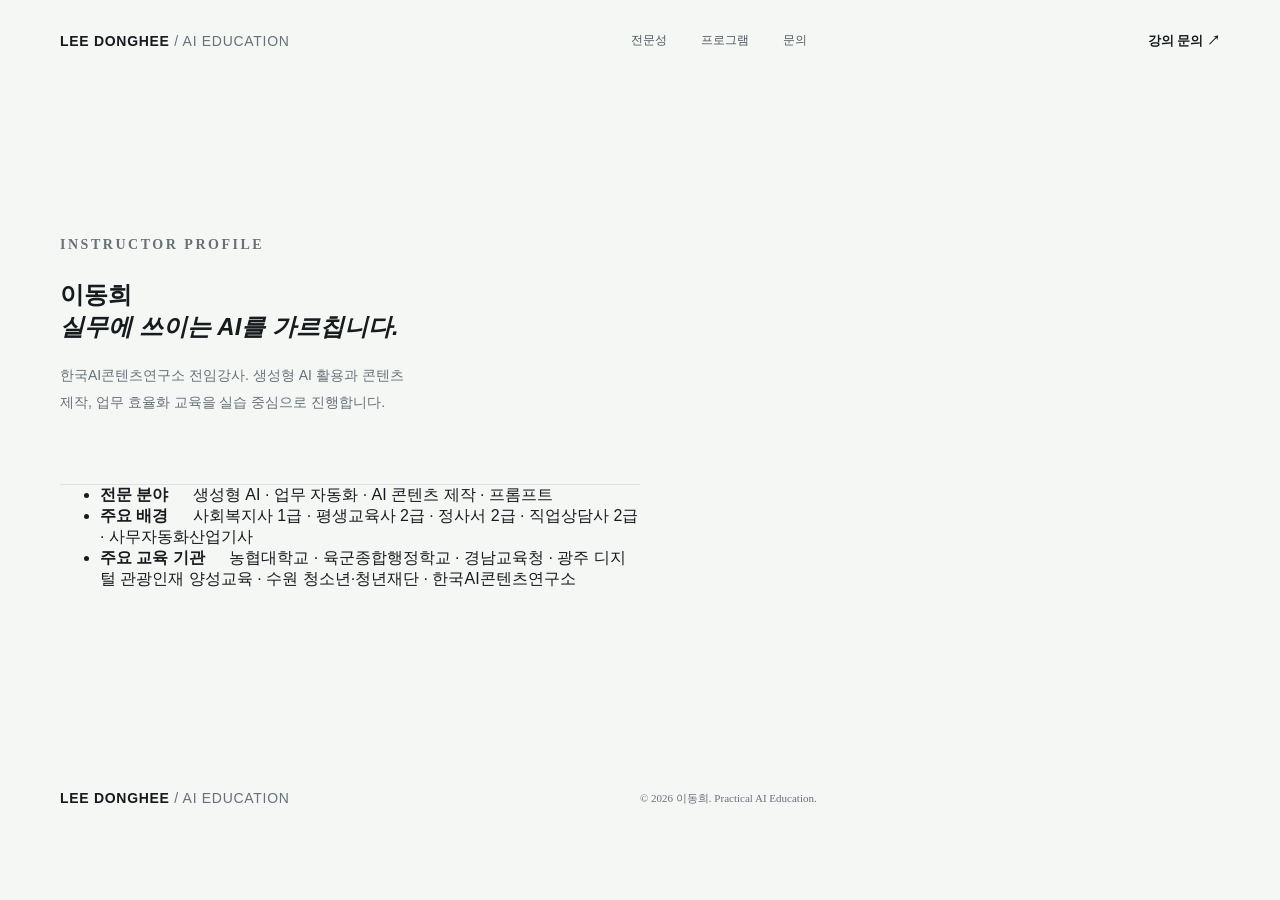
<file: about/index.html>
<!doctype html><html lang="ko"><head><meta charset="UTF-8"><meta name="viewport" content="width=device-width,initial-scale=1"><title>강사 소개 | 이동희 ㅣ Practical AI Education</title><meta name="description" content="생성형 AI 실무교육 강사 이동희의 전문 분야, 교육 배경, 주요 자격과 출강 기관을 소개합니다."><link rel="canonical" href="https://rainyjayldh.vercel.app/about/"><meta property="og:title" content="강사 소개 | 이동희 ㅣ Practical AI Education"><meta property="og:description" content="생성형 AI 실무교육 강사 이동희의 전문성과 교육 배경"><meta property="og:url" content="https://rainyjayldh.vercel.app/about/"><meta property="og:type" content="profile"><script type="application/ld+json">{"@context":"https://schema.org","@type":"Person","name":"이동희","jobTitle":"전임강사","url":"https://rainyjayldh.vercel.app/about/","affiliation":{"@type":"Organization","name":"한국AI콘텐츠연구소","url":"https://hanconyeon.com/"},"knowsAbout":["생성형AI강의","업무자동화","AI콘텐츠제작","실시간피드백"],"sameAs":["https://blog.naver.com/rainyjay4s","https://www.youtube.com/@Rainyjay4s","https://www.instagram.com/Rainyjay4s/"]}</script><link rel="stylesheet" href="../styles.css"></head><body><header class="site-header"><a class="brand" href="../">LEE DONGHEE <span>/ AI EDUCATION</span></a><nav class="nav"><a href="../about/">전문성</a><a href="../programs/">프로그램</a><a href="../contact/">문의</a></nav><a class="header-cta" href="../contact/">강의 문의 ↗</a></header><main><section class="section shell"><div class="intro"><p class="eyebrow">INSTRUCTOR PROFILE</p><h1><span itemprop="name">이동희</span><br><em>실무에 쓰이는 AI를 가르칩니다.</em></h1><p>한국AI콘텐츠연구소 전임강사. 생성형 AI 활용과 콘텐츠 제작, 업무 효율화 교육을 실습 중심으로 진행합니다.</p></div><ul class="profile-lines"><li><b>전문 분야</b> 생성형 AI · 업무 자동화 · AI 콘텐츠 제작 · 프롬프트</li><li><b>주요 배경</b> 사회복지사 1급 · 평생교육사 2급 · 정사서 2급 · 직업상담사 2급 · 사무자동화산업기사</li><li><b>주요 교육 기관</b> 농협대학교 · 육군종합행정학교 · 경남교육청 · 광주 디지털 관광인재 양성교육 · 수원 청소년·청년재단 · 한국AI콘텐츠연구소</li></ul></section></main><footer class="footer shell"><div class="brand">LEE DONGHEE <span>/ AI EDUCATION</span></div><p>© 2026 이동희. Practical AI Education.</p></footer></body></html>
</file>
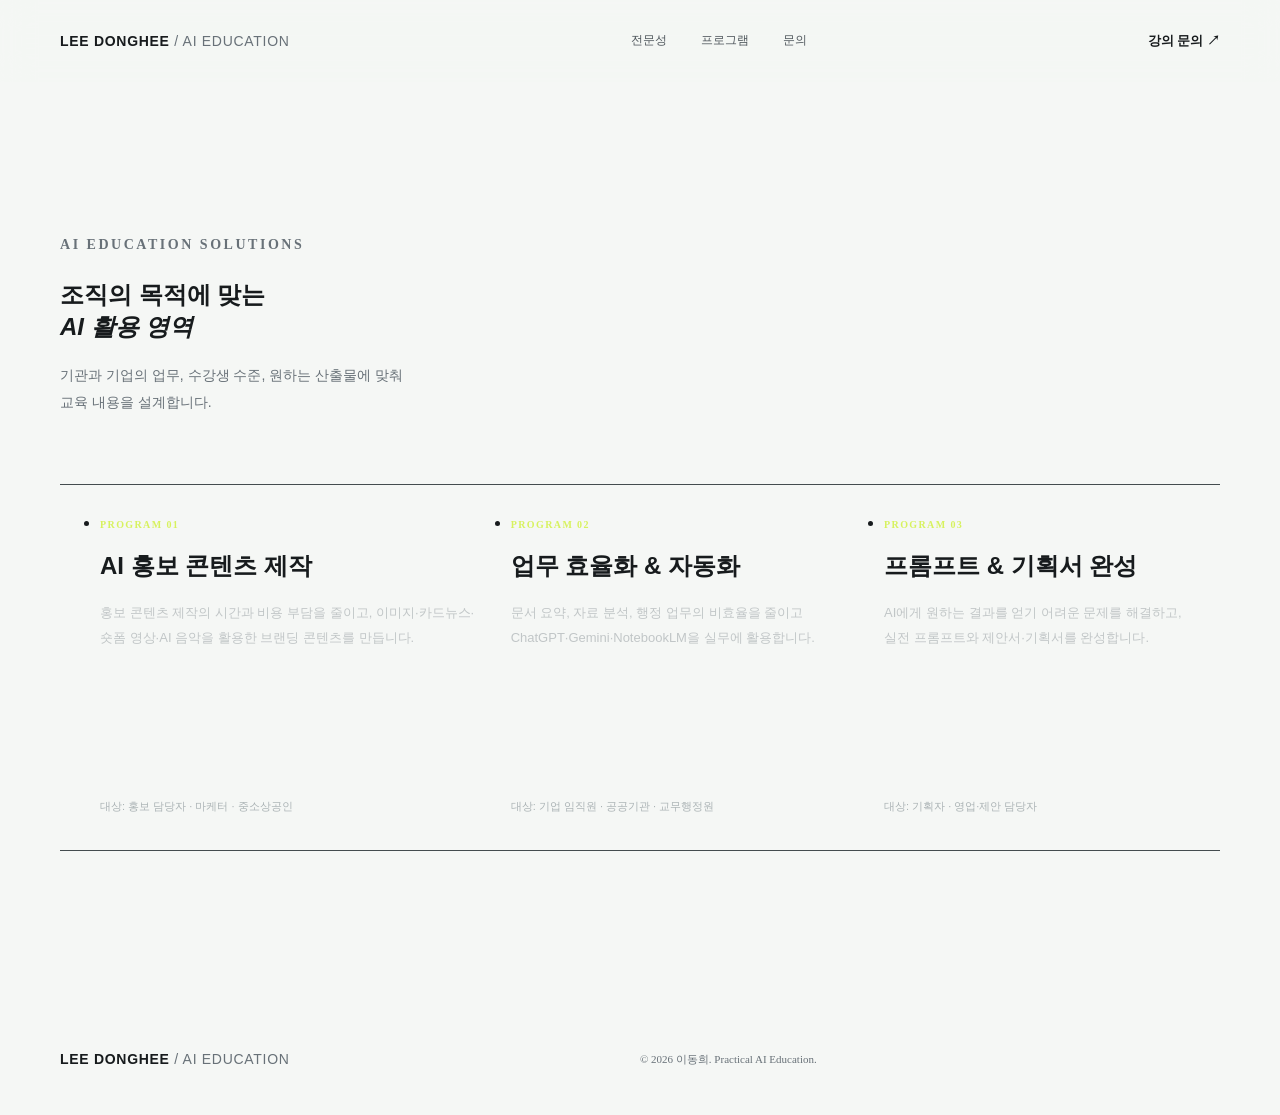
<file: programs/index.html>
<!doctype html><html lang="ko"><head><meta charset="UTF-8"><meta name="viewport" content="width=device-width,initial-scale=1"><title>교육 프로그램 | 이동희 ㅣ Practical AI Education</title><meta name="description" content="기관과 기업의 목적에 맞춘 AI 홍보 콘텐츠 제작, 업무 효율화·자동화, 프롬프트·기획서 완성 교육 프로그램입니다."><link rel="canonical" href="https://rainyjayldh.vercel.app/programs/"><meta property="og:title" content="교육 프로그램 | 이동희 ㅣ Practical AI Education"><meta property="og:description" content="기관과 기업의 목적에 맞춘 실전 AI 교육 프로그램"><meta property="og:url" content="https://rainyjayldh.vercel.app/programs/"><meta property="og:type" content="website"><script type="application/ld+json">[{"@context":"https://schema.org","@type":"Course","name":"AI 홍보 콘텐츠 제작","description":"이미지·카드뉴스·숏폼 영상·AI 음악을 활용한 브랜딩 콘텐츠 제작 실습","provider":{"@type":"Person","name":"이동희","url":"https://rainyjayldh.vercel.app/about/"}},{"@context":"https://schema.org","@type":"Course","name":"직장인 AI 업무 효율화 및 자동화","description":"ChatGPT, Google Gemini, NotebookLM을 활용한 문서 요약·자료 분석·행정 업무 실습","provider":{"@type":"Person","name":"이동희","url":"https://rainyjayldh.vercel.app/about/"}},{"@context":"https://schema.org","@type":"Course","name":"실전 프롬프트 작성 및 AI 기획서·제안서 완성","description":"목적에 맞는 프롬프트 작성과 AI 기획서·제안서 작성 실습","provider":{"@type":"Person","name":"이동희","url":"https://rainyjayldh.vercel.app/about/"}}]</script><link rel="stylesheet" href="../styles.css"></head><body><header class="site-header"><a class="brand" href="../">LEE DONGHEE <span>/ AI EDUCATION</span></a><nav class="nav"><a href="../about/">전문성</a><a href="../programs/">프로그램</a><a href="../contact/">문의</a></nav><a class="header-cta" href="../contact/">강의 문의 ↗</a></header><main><section class="section shell"><div class="intro"><p class="eyebrow">AI EDUCATION SOLUTIONS</p><h1>조직의 목적에 맞는<br><em>AI 활용 영역</em></h1><p>기관과 기업의 업무, 수강생 수준, 원하는 산출물에 맞춰 교육 내용을 설계합니다.</p></div><ul class="programs"><li><article><label>PROGRAM 01</label><h2>AI 홍보 콘텐츠 제작</h2><p>홍보 콘텐츠 제작의 시간과 비용 부담을 줄이고, 이미지·카드뉴스·숏폼 영상·AI 음악을 활용한 브랜딩 콘텐츠를 만듭니다.</p><small>대상: 홍보 담당자 · 마케터 · 중소상공인</small></article></li><li><article><label>PROGRAM 02</label><h2>업무 효율화 & 자동화</h2><p>문서 요약, 자료 분석, 행정 업무의 비효율을 줄이고 ChatGPT·Gemini·NotebookLM을 실무에 활용합니다.</p><small>대상: 기업 임직원 · 공공기관 · 교무행정원</small></article></li><li><article><label>PROGRAM 03</label><h2>프롬프트 & 기획서 완성</h2><p>AI에게 원하는 결과를 얻기 어려운 문제를 해결하고, 실전 프롬프트와 제안서·기획서를 완성합니다.</p><small>대상: 기획자 · 영업·제안 담당자</small></article></li></ul></section></main><footer class="footer shell"><div class="brand">LEE DONGHEE <span>/ AI EDUCATION</span></div><p>© 2026 이동희. Practical AI Education.</p></footer></body></html>
</file>
<file: styles.css>
:root{--ink:#171b1d;--muted:#687178;--line:#dce2e2;--paper:#f5f7f5;--cream:#ebe9df;--lime:#d7f25e;--orange:#f36f4b;--blue:#dfedfa;--serif:Georgia,'Times New Roman',serif}*{box-sizing:border-box}html{scroll-behavior:smooth}body{margin:0;background:var(--paper);color:var(--ink);font-family:'Noto Sans KR',sans-serif}a{color:inherit;text-decoration:none}.shell{width:min(1160px,calc(100% - 64px));margin:auto}.section{padding:150px 0}.site-header{height:82px;border-bottom:1px solid transparent;display:flex;align-items:center;justify-content:space-between;padding:0 max(32px,calc((100vw - 1160px)/2));position:sticky;top:0;background:#f5f7f5e8;backdrop-filter:blur(16px);z-index:10;transition:border-color .3s,background .3s}.site-header.scrolled{border-color:var(--line);background:#f5f7f5f5}.brand{font:700 14px 'DM Sans',sans-serif;letter-spacing:.05em}.brand span{font-weight:400;color:var(--muted)}.nav{display:flex;gap:34px;font-size:12px;color:#4e565b}.nav a{transition:color .25s}.nav a:hover,.footer-links a:hover{color:var(--orange)}.header-cta{font-size:13px;font-weight:700}.menu-toggle{display:none;border:0;background:none;font:700 11px 'DM Sans'}.eyebrow{font:700 10px 'DM Sans';letter-spacing:.18em;color:var(--orange);margin:0 0 26px}.hero{min-height:760px;display:grid;grid-template-columns:1fr 1fr;align-items:center;gap:100px;padding-top:80px;padding-bottom:110px}.hero-copy{max-width:580px}.hero h1,.intro h2,.profile h2,.contact h2{font-size:clamp(42px,5.1vw,72px);line-height:1.08;letter-spacing:-.075em;margin:0}.hero h1 em,.intro h2 em,.profile h2 em,.contact h2 em{font-style:normal;color:var(--orange)}.lead{font-size:17px;line-height:1.9;color:var(--muted);margin:34px 0 32px}.actions{display:flex;align-items:center;gap:28px}.btn{display:inline-flex;padding:17px 23px;font-size:13px;font-weight:700;transition:transform .25s,background .25s,box-shadow .25s}.btn:hover{transform:translateY(-3px);box-shadow:0 10px 20px #171b1d1a}.dark{background:var(--ink);color:#fff}.dark:hover{background:#30383a}.light{background:var(--lime);color:var(--ink)}.under{font-size:13px;font-weight:700;border-bottom:1px solid var(--ink);padding-bottom:5px}.tags{display:flex;flex-wrap:wrap;gap:9px;margin-top:56px}.tags span{font:500 11px 'DM Sans';color:var(--muted);border:1px solid var(--line);padding:8px 11px;border-radius:30px}.hero-ui{position:relative;min-height:420px;display:grid;place-items:center}.mock{width:min(555px,100%);background:#fff;border:1px solid #cbd4d2;box-shadow:30px 30px 0 var(--lime);transform:rotate(-2deg);transition:transform .5s,box-shadow .5s}.hero-ui:hover .mock{transform:rotate(0deg) translateY(-5px);box-shadow:22px 22px 0 var(--lime)}.bar{height:44px;border-bottom:1px solid var(--line);display:flex;align-items:center;gap:6px;padding:0 18px;color:#8d9699;font:10px 'DM Sans'}.bar i{width:7px;height:7px;border-radius:50%;background:#c4ccca}.bar span{margin-left:14px}.workflow{display:grid;grid-template-columns:1fr 20px 1fr 20px 1fr;align-items:center;gap:7px;padding:58px 28px}.workflow div{background:var(--paper);padding:22px 14px;min-height:120px}.workflow .result{background:var(--blue)}.workflow small{font:700 10px 'DM Sans';color:var(--orange)}.workflow b{display:block;font-size:15px;line-height:1.45;margin-top:18px}.workflow em{font-style:normal;font-size:20px;color:var(--orange)}.mock footer{border-top:1px solid var(--line);padding:15px 22px;display:flex;justify-content:space-between;font:10px 'DM Sans';color:var(--muted)}.mock footer b{color:var(--orange)}.stamp{position:absolute;right:-7px;bottom:4px;background:var(--orange);color:#fff;width:100px;height:100px;border-radius:50%;display:grid;place-content:center;text-align:center;font:10px 'DM Sans';transform:rotate(12deg)}.stamp b{font-size:18px}.marquee{overflow:hidden;white-space:nowrap;background:var(--ink);color:var(--lime);font:700 11px 'DM Sans';letter-spacing:.15em;padding:17px}.section .intro{margin-bottom:68px}.split{display:flex;justify-content:space-between;align-items:end;gap:60px}.intro>p{max-width:350px;line-height:1.9;color:var(--muted);font-size:14px;margin:0 0 6px}.stats{display:grid;grid-template-columns:repeat(3,1fr);border-top:1px solid var(--ink);border-bottom:1px solid var(--ink)}.stats div{padding:32px 20px 34px 0;border-right:1px solid var(--line)}.stats div:not(:first-child){padding-left:28px}.stats div:last-child{border:0}.stats strong{font:700 61px 'DM Sans';letter-spacing:-.08em;color:var(--orange);display:block}.stats span{font-size:13px;color:var(--muted)}.source-note{text-align:right;font-size:10px;color:var(--muted)}.ref-grid{display:grid;grid-template-columns:1.2fr .8fr;gap:16px;margin-top:68px}.ref-grid>div{background:#fff;padding:36px}.credential{background:var(--blue)!important}.ref-grid label{font:700 10px 'DM Sans';letter-spacing:.15em;color:var(--orange)}.refs{display:grid;grid-template-columns:1fr 1fr;margin-top:26px}.refs span{border-top:1px solid var(--line);padding:14px 0;font-size:13px}.credential p{line-height:2;font-size:14px;margin:26px 0 0}.pale{background:var(--cream)}.pale .intro{max-width:720px}.three{display:grid;grid-template-columns:1.2fr 1fr 1fr;gap:0;border-top:1px solid var(--ink);border-bottom:1px solid var(--ink)}.three article{padding:30px 34px 34px 0;min-height:220px;border-right:1px solid var(--line)}.three article:not(:first-child){padding-left:34px}.three article:last-child{border:0}.three small{font:700 11px 'DM Sans';color:var(--orange)}.three h3{font-size:21px;margin:54px 0 14px;letter-spacing:-.04em}.three p,.programs p,.steps p,.timeline p,.process p{font-size:13px;line-height:1.9;color:var(--muted);margin:0}.three:after{content:'기존 교육의 이해에서 멈추지 않고, 문제를 직접 다루며 결과물을 완성하는 실습 중심 교육이 필요합니다.';grid-column:1/-1;border-top:1px solid var(--line);padding:28px 0 0;font-size:18px;line-height:1.6;letter-spacing:-.04em;max-width:700px}.cream{background:#e9e7dd}.case-grid{display:grid;grid-template-columns:repeat(2,1fr);gap:30px}.case{background:#fff;padding:36px;min-height:440px;transition:transform .35s,box-shadow .35s}.case:hover{transform:translateY(-5px);box-shadow:0 18px 35px #171b1d12}.case.dark{background:var(--ink);color:#fff}.case header{display:flex;justify-content:space-between;font:700 10px 'DM Sans';color:var(--orange);letter-spacing:.08em}.case.dark header{color:var(--lime)}.case h3{font-size:30px;letter-spacing:-.06em;margin:68px 0 36px}.case>div{display:grid;grid-template-columns:90px 1fr;gap:14px;border-top:1px solid var(--line);padding:16px 0}.case.dark>div{border-color:#384044}.case b{font:700 10px 'DM Sans';color:var(--orange);padding-top:4px}.case.dark b{color:var(--lime)}.case .after p{color:var(--ink);font-weight:600}.case.dark .after p{color:#fff}.lime{background:var(--lime)}.steps,.timeline,.process{display:grid;grid-template-columns:repeat(4,1fr);border-top:1px solid #adbd55}.steps>div,.timeline>div,.process>div{padding:27px 22px 10px 0;border-right:1px solid #adbd55}.steps>div:not(:first-child),.timeline>div:not(:first-child),.process>div:not(:first-child){padding-left:25px}.steps>div:last-child,.timeline>div:last-child,.process>div:last-child{border:0}.steps b,.timeline b,.process b{font:700 22px 'DM Sans'}.steps h3,.timeline h3,.process h3{font-size:18px;margin:43px 0 10px}.steps p{color:#505a42}.dark-bg{background:var(--ink);color:#fff}.dark-bg .intro>p{color:#aab1b2}.programs{display:grid;grid-template-columns:1.1fr 1fr .9fr;gap:0;border-top:1px solid #444c4f;border-bottom:1px solid #444c4f}.programs article{padding:34px 30px 36px 0;min-height:365px;display:flex;flex-direction:column;border-right:1px solid #444c4f}.programs article:not(:first-child){padding-left:30px}.programs article:last-child{border:0}.programs article:hover{background:#1e2426}.programs .featured{background:var(--orange);color:#fff;border-color:var(--orange);padding-right:30px}.programs .featured:hover{background:#f77d5c}.programs article>b{font-size:28px;margin-bottom:48px}.programs label{font:700 10px 'DM Sans';letter-spacing:.14em;color:var(--lime)}.programs h3{font-size:24px;letter-spacing:-.05em;margin:14px 0}.programs p{color:#c1c6c7}.programs .featured p,.programs .featured small{color:#fff}.programs small{margin-top:auto;color:#abb3b5;font-size:11px}.blue{background:var(--blue)}.timeline{border-color:#aec4d6}.timeline>div{border-color:#aec4d6;min-height:235px}.timeline h3{font-size:19px}.timeline small{display:block;margin-top:25px;font-weight:700;color:var(--ink)}.note{font-size:11px;color:var(--muted);margin:38px 0 0}.gallery{background:#fff}.gallery-grid{display:grid;grid-template-columns:2fr 1fr 1fr;grid-template-rows:210px 210px;gap:14px}.gallery-grid img{width:100%;height:100%;object-fit:cover;display:block;filter:saturate(.82);transition:transform .45s,filter .45s}.gallery-grid img:hover{transform:scale(1.018);filter:saturate(1)}.main-photo{grid-row:span 2}.profile{display:grid;grid-template-columns:390px 1fr;gap:110px;align-items:center}.profile-photo{background:var(--blue);height:510px;position:relative;text-align:center;overflow:hidden}.profile-photo img{height:100%;max-width:100%;object-fit:contain;position:relative;z-index:1}.profile-photo span{position:absolute;left:18px;right:18px;bottom:18px;z-index:2;text-align:left;padding:12px 14px;background:#fffffff0;font:10px 'DM Sans';color:#55636b;letter-spacing:.1em}.profile-photo span b{font-size:14px;color:var(--ink)}.profile h2{font-size:49px}.profile-lead{font-size:16px;line-height:1.9;color:var(--muted);max-width:520px;margin:32px 0}.profile-lines{border-top:1px solid var(--line);max-width:580px}.profile-lines p{border-bottom:1px solid var(--line);padding:15px 0;margin:0;font-size:13px;line-height:1.8;color:var(--muted)}.profile-lines b{color:var(--ink);margin-right:20px}.tools h2{color:#fff}.tool-grid{display:grid;grid-template-columns:repeat(6,1fr);gap:10px}.tool-grid span{border:1px solid #444c4f;padding:19px 10px;text-align:center;font:600 13px 'DM Sans';color:#d5dddb}.process{border-color:var(--line)}.process>div{border-color:var(--line)}.process h3{margin-top:50px}.process b{font-size:14px;color:var(--orange)}.white{background:#fff}.faq{max-width:850px;margin-left:auto}.faq details{border-top:1px solid var(--line);padding:24px 0}.faq details:last-child{border-bottom:1px solid var(--line)}.faq summary{cursor:pointer;font-size:16px;font-weight:600;list-style:none;display:flex;justify-content:space-between}.faq summary:after{content:'+';font:400 23px 'DM Sans';color:var(--orange)}.faq details[open] summary:after{content:'−'}.faq p{font-size:14px;line-height:1.8;color:var(--muted);max-width:650px}.contact{background:var(--orange);padding:140px 0}.contact-inner{display:flex;justify-content:space-between;gap:50px;align-items:end}.contact h2{color:#fff}.contact h2 em{color:var(--lime)}.contact-inner>div:first-child>p:last-child{color:#fff;line-height:1.8;font-size:14px;margin:25px 0 0}.contact-actions{display:flex;flex-direction:column;align-items:flex-start;gap:9px;min-width:260px;color:#fff;font-size:13px}.phone{font:700 25px 'DM Sans';margin-top:20px}.footer{padding:34px 0 48px;display:grid;grid-template-columns:1fr 1fr auto;align-items:end;gap:20px}.footer-links{display:flex;gap:22px;font-size:12px;color:var(--muted)}.footer p{font:11px 'DM Sans';color:var(--muted);margin:0}.reveal{opacity:0;transform:translateY(24px);transition:opacity .75s ease,transform .75s ease}.reveal.visible{opacity:1;transform:none}.delay1{transition-delay:.1s}.delay2{transition-delay:.2s}.delay3{transition-delay:.3s}@media(max-width:800px){.shell{width:min(100% - 32px,600px)}.site-header{height:68px;padding:0 16px}.nav{display:none}.menu-toggle{display:block;margin-left:auto;margin-right:18px}.hero{grid-template-columns:1fr;gap:24px;padding-top:66px;min-height:auto}.hero h1{font-size:46px}.hero-ui{min-height:340px}.mock{box-shadow:15px 15px 0 var(--lime)}.workflow{padding:32px 12px;gap:4px}.workflow div{padding:15px 8px;min-height:105px}.workflow b{font-size:11px;margin-top:12px}.workflow em{font-size:14px}.stamp{right:0}.section{padding:88px 0}.split,.contact-inner{display:block}.intro>p{margin-top:25px}.stats{grid-template-columns:1fr 1fr}.stats div:nth-child(2){border-right:0}.stats div:last-child{grid-column:span 2;border-top:1px solid var(--line);padding-left:0}.stats strong{font-size:51px}.ref-grid,.three,.case-grid,.programs,.profile{grid-template-columns:1fr}.refs{grid-template-columns:1fr 1fr}.three{border-bottom:0}.three article,.three article:not(:first-child){padding:24px 0;border-right:0;border-bottom:1px solid var(--line);min-height:auto}.three h3{margin:30px 0 10px}.three:after{font-size:16px}.case{min-height:auto}.steps,.timeline,.process{grid-template-columns:1fr 1fr}.steps>div,.steps>div:not(:first-child),.timeline>div,.timeline>div:not(:first-child),.process>div,.process>div:not(:first-child){padding:20px 10px 25px 0;border-right:0;border-bottom:1px solid #adbd55}.gallery-grid{grid-template-columns:1fr 1fr;grid-template-rows:220px 150px 150px}.main-photo{grid-row:auto;grid-column:span 2}.profile{gap:45px}.profile-photo{height:430px}.profile h2{font-size:41px}.tool-grid{grid-template-columns:repeat(2,1fr)}.footer{grid-template-columns:1fr}.footer-links{order:3}.footer p{order:2}.hero-actions{gap:18px}.tags{margin-top:38px}.faq{margin-left:0}.contact{padding:92px 0}.contact-actions{margin-top:35px}.contact h2{font-size:44px}}
</file>
